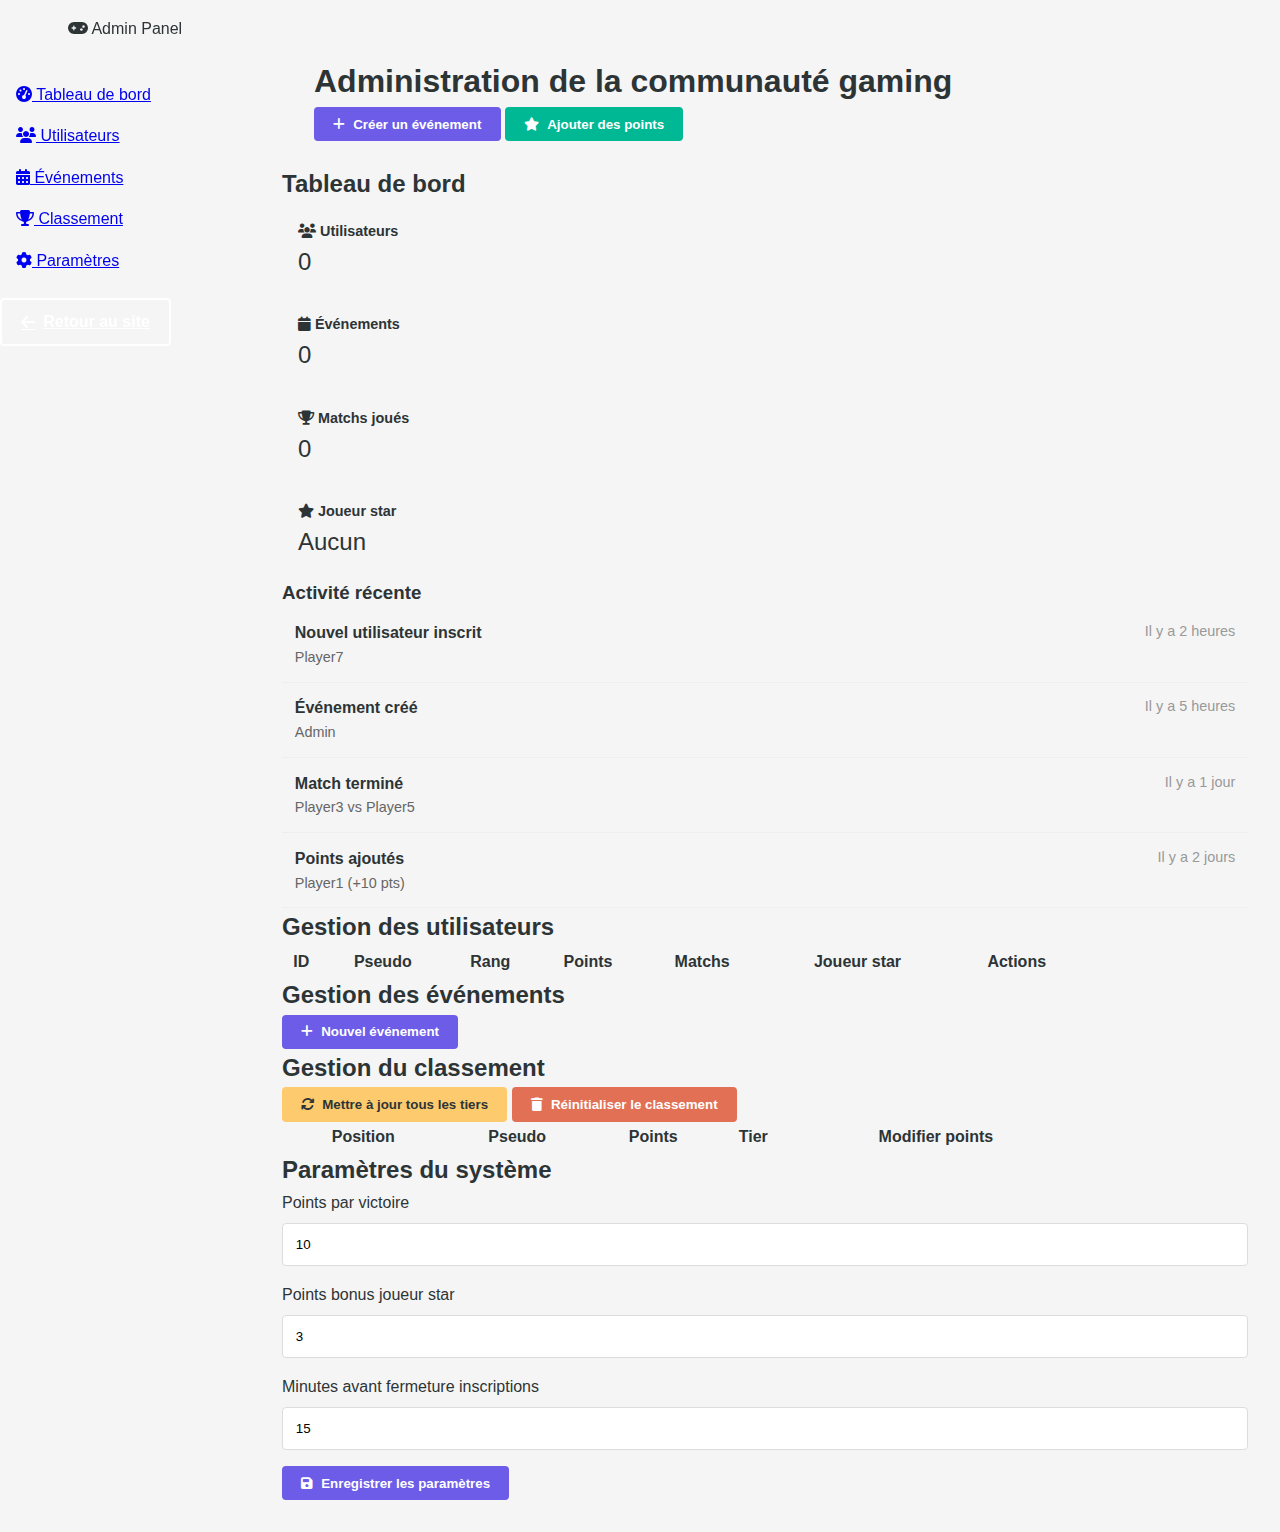
<file: admin/index.html>
<!DOCTYPE html>
<html lang="fr">
<head>
    <meta charset="UTF-8">
    <meta name="viewport" content="width=device-width, initial-scale=1.0, maximum-scale=5.0, user-scalable=yes">
    <title>Admin - Gaming Community</title>
    <link rel="stylesheet" href="../styles.css">
    <link rel="stylesheet" href="admin.css">
    <link rel="stylesheet" href="https://cdnjs.cloudflare.com/ajax/libs/font-awesome/6.4.0/css/all.min.css">
</head>
<body>
    <div class="admin-container">
        <aside class="admin-sidebar">
            <div class="admin-logo">
                <i class="fas fa-gamepad"></i>
                <span>Admin Panel</span>
            </div>
            <nav class="admin-nav">
                <a href="#dashboard" class="admin-nav-link active">
                    <i class="fas fa-tachometer-alt"></i> Tableau de bord
                </a>
                <a href="#users" class="admin-nav-link">
                    <i class="fas fa-users"></i> Utilisateurs
                </a>
                <a href="#events" class="admin-nav-link">
                    <i class="fas fa-calendar-alt"></i> Événements
                </a>
                <a href="#ranking" class="admin-nav-link">
                    <i class="fas fa-trophy"></i> Classement
                </a>
                <a href="#settings" class="admin-nav-link">
                    <i class="fas fa-cog"></i> Paramètres
                </a>
            </nav>
            <div class="admin-footer">
                <a href="../index.html" class="btn btn-outline">
                    <i class="fas fa-arrow-left"></i> Retour au site
                </a>
            </div>
        </aside>
        
        <main class="admin-main">
            <header class="admin-header">
                <h1>Administration de la communauté gaming</h1>
                <div class="admin-actions">
                    <button id="createEventBtn" class="btn btn-primary">
                        <i class="fas fa-plus"></i> Créer un événement
                    </button>
                    <button id="addPointsBtn" class="btn btn-success">
                        <i class="fas fa-star"></i> Ajouter des points
                    </button>
                </div>
            </header>
            
            <section id="dashboard" class="admin-section active">
                <h2>Tableau de bord</h2>
                <div class="stats-grid">
                    <div class="stat-card">
                        <h3><i class="fas fa-users"></i> Utilisateurs</h3>
                        <p id="totalUsers">0</p>
                    </div>
                    <div class="stat-card">
                        <h3><i class="fas fa-calendar"></i> Événements</h3>
                        <p id="totalEvents">0</p>
                    </div>
                    <div class="stat-card">
                        <h3><i class="fas fa-trophy"></i> Matchs joués</h3>
                        <p id="totalMatches">0</p>
                    </div>
                    <div class="stat-card">
                        <h3><i class="fas fa-star"></i> Joueur star</h3>
                        <p id="starPlayer">-</p>
                    </div>
                </div>
                
                <div class="recent-activity">
                    <h3>Activité récente</h3>
                    <div id="activityList">
                        <!-- Activité récente -->
                    </div>
                </div>
            </section>
            
            <section id="users" class="admin-section">
                <h2>Gestion des utilisateurs</h2>
                <div class="table-container">
                    <table class="admin-table">
                        <thead>
                            <tr>
                                <th>ID</th>
                                <th>Pseudo</th>
                                <th>Rang</th>
                                <th>Points</th>
                                <th>Matchs</th>
                                <th>Joueur star</th>
                                <th>Actions</th>
                            </tr>
                        </thead>
                        <tbody id="usersTable">
                            <!-- Liste des utilisateurs -->
                        </tbody>
                    </table>
                </div>
            </section>
            
            <section id="events" class="admin-section">
                <h2>Gestion des événements</h2>
                <button id="newEventBtn" class="btn btn-primary">
                    <i class="fas fa-plus"></i> Nouvel événement
                </button>
                <div class="events-admin-list" id="eventsAdminList">
                    <!-- Liste des événements -->
                </div>
            </section>
            
            <section id="ranking" class="admin-section">
                <h2>Gestion du classement</h2>
                <div class="ranking-controls">
                    <button id="updateAllTiersBtn" class="btn btn-warning">
                        <i class="fas fa-sync"></i> Mettre à jour tous les tiers
                    </button>
                    <button id="resetRankingBtn" class="btn btn-danger">
                        <i class="fas fa-trash"></i> Réinitialiser le classement
                    </button>
                </div>
                <div class="table-container">
                    <table class="admin-table">
                        <thead>
                            <tr>
                                <th>Position</th>
                                <th>Pseudo</th>
                                <th>Points</th>
                                <th>Tier</th>
                                <th>Modifier points</th>
                            </tr>
                        </thead>
                        <tbody id="rankingAdminTable">
                            <!-- Classement administrable -->
                        </tbody>
                    </table>
                </div>
            </section>
            
            <section id="settings" class="admin-section">
                <h2>Paramètres du système</h2>
                <div class="settings-form">
                    <div class="form-group">
                        <label>Points par victoire</label>
                        <input type="number" id="pointsPerWin" value="10" min="1">
                    </div>
                    <div class="form-group">
                        <label>Points bonus joueur star</label>
                        <input type="number" id="starPlayerBonus" value="3" min="0">
                    </div>
                    <div class="form-group">
                        <label>Minutes avant fermeture inscriptions</label>
                        <input type="number" id="closeRegMinutes" value="15" min="1">
                    </div>
                    <button id="saveSettingsBtn" class="btn btn-primary">
                        <i class="fas fa-save"></i> Enregistrer les paramètres
                    </button>
                </div>
            </section>
        </main>
    </div>
    
    <!-- Modals pour l'admin -->
    <div id="createEventModal" class="modal">
        <div class="modal-content">
            <span class="close">&times;</span>
            <h2>Créer un nouvel événement</h2>
            <form id="createEventForm">
                <div class="form-group">
                    <label for="eventTitle">Titre de l'événement</label>
                    <input type="text" id="eventTitle" required>
                </div>
                <div class="form-group">
                    <label for="eventDescription">Description</label>
                    <textarea id="eventDescription" rows="3" required></textarea>
                </div>
                <div class="form-group">
                    <label for="eventDate">Date et heure</label>
                    <input type="datetime-local" id="eventDate" required>
                </div>
                <div class="form-group">
                    <label for="eventMaxPlayers">Nombre maximum de joueurs</label>
                    <input type="number" id="eventMaxPlayers" min="6" max="30" value="12" required>
                </div>
                <button type="submit" class="btn btn-primary btn-block">Créer l'événement</button>
            </form>
        </div>
    </div>
    
    <div id="addPointsModal" class="modal">
        <div class="modal-content">
            <span class="close">&times;</span>
            <h2>Ajouter des points à un joueur</h2>
            <form id="addPointsForm">
                <div class="form-group">
                    <label for="selectPlayer">Sélectionner un joueur</label>
                    <select id="selectPlayer" required>
                        <!-- Les options seront ajoutées dynamiquement -->
                    </select>
                </div>
                <div class="form-group">
                    <label for="pointsAmount">Nombre de points à ajouter</label>
                    <input type="number" id="pointsAmount" min="1" max="100" value="10" required>
                </div>
                <div class="form-group">
                    <label for="pointsReason">Raison</label>
                    <input type="text" id="pointsReason" placeholder="Ex: Participation spéciale" required>
                </div>
                <button type="submit" class="btn btn-success btn-block">Ajouter les points</button>
            </form>
        </div>
    </div>
    
    <script src="admin.js"></script>
</body>

</html>
</file>
<file: admin/admin.css>
/* Admin Responsive */
.admin-container {
    flex-direction: column;
    min-height: 100vh;
}

.admin-sidebar {
    width: 100%;
    position: sticky;
    top: 0;
    z-index: 100;
}

.admin-logo {
    padding: 1rem;
    text-align: center;
}

.admin-nav {
    display: flex;
    overflow-x: auto;
    white-space: nowrap;
    padding: 0.5rem;
    border-bottom: 1px solid #444;
}

.admin-nav-link {
    flex: 0 0 auto;
    padding: 0.5rem 1rem;
    border-radius: 4px;
}

.admin-footer {
    display: none;
}

.admin-main {
    padding: 1rem;
}

/* Admin header responsive */
.admin-header {
    flex-direction: column;
    gap: 1rem;
    padding: 1rem;
    text-align: center;
}

.admin-actions {
    flex-wrap: wrap;
    justify-content: center;
    gap: 0.5rem;
}

/* Stats grid responsive */
.stats-grid {
    grid-template-columns: repeat(auto-fit, minmax(150px, 1fr));
    gap: 1rem;
}

.stat-card {
    padding: 1rem;
}

.stat-card h3 {
    font-size: 0.9rem;
}

.stat-card p {
    font-size: 1.5rem;
}

/* Table responsive */
.table-container {
    overflow-x: auto;
    -webkit-overflow-scrolling: touch;
}

.admin-table {
    min-width: 800px;
}

/* Événements admin responsive */
.events-admin-list {
    grid-template-columns: 1fr;
    gap: 1rem;
}

/* Media Queries spécifiques admin */
@media (min-width: 768px) {
    .admin-container {
        flex-direction: row;
    }
    
    .admin-sidebar {
        width: 250px;
        height: 100vh;
        position: fixed;
        overflow-y: auto;
    }
    
    .admin-nav {
        flex-direction: column;
        overflow-x: visible;
        white-space: normal;
        padding: 1rem 0;
        border-bottom: none;
    }
    
    .admin-footer {
        display: block;
    }
    
    .admin-main {
        margin-left: 250px;
        padding: 2rem;
    }
    
    .admin-header {
        flex-direction: row;
        text-align: left;
        padding: 1.5rem 2rem;
    }
    
    .events-admin-list {
        grid-template-columns: repeat(auto-fill, minmax(300px, 1fr));
    }
}

@media (max-width: 576px) {
    .stats-grid {
        grid-template-columns: 1fr;
    }
    
    .admin-actions .btn {
        width: 100%;
    }
    
    .ranking-controls {
        flex-direction: column;
    }
    
    .ranking-controls .btn {
        width: 100%;
    }
}
</file>
<file: styles.css>
/* Reset et styles de base */
* {
    margin: 0;
    padding: 0;
    box-sizing: border-box;
}

:root {
    --primary-color: #6c5ce7;
    --secondary-color: #a29bfe;
    --dark-color: #2d3436;
    --light-color: #f9f9f9;
    --success-color: #00b894;
    --warning-color: #fdcb6e;
    --danger-color: #e17055;
    --info-color: #74b9ff;
    --s-tier: #ffd700;
    --a-tier: #c0c0c0;
    --b-tier: #cd7f32;
    --random-tier: #636e72;
}

body {
    font-family: 'Poppins', sans-serif;
    line-height: 1.6;
    color: var(--dark-color);
    background-color: #f5f5f5;
}

/* Navigation */
.navbar {
    background-color: var(--dark-color);
    color: white;
    padding: 1rem 0;
    position: sticky;
    top: 0;
    z-index: 1000;
    box-shadow: 0 4px 12px rgba(0, 0, 0, 0.1);
}

.nav-container {
    display: flex;
    justify-content: space-between;
    align-items: center;
    max-width: 1200px;
    margin: 0 auto;
    padding: 0 2rem;
}

.logo {
    display: flex;
    align-items: center;
    font-size: 1.5rem;
    font-weight: 700;
}

.logo i {
    margin-right: 10px;
    color: var(--primary-color);
}

.nav-menu {
    display: flex;
    list-style: none;
}

.nav-link {
    color: white;
    text-decoration: none;
    padding: 0.5rem 1rem;
    border-radius: 4px;
    margin: 0 5px;
    transition: all 0.3s ease;
    display: flex;
    align-items: center;
}

.nav-link i {
    margin-right: 8px;
}

.nav-link:hover, .nav-link.active {
    background-color: var(--primary-color);
    color: white;
}

.admin-btn {
    background-color: var(--danger-color);
}

.auth-buttons {
    display: flex;
    gap: 10px;
}

.hamburger {
    display: none;
    flex-direction: column;
    cursor: pointer;
}

.bar {
    height: 3px;
    width: 25px;
    background-color: white;
    margin: 3px 0;
    border-radius: 2px;
}

/* Boutons */
.btn {
    padding: 0.6rem 1.2rem;
    border: none;
    border-radius: 4px;
    cursor: pointer;
    font-weight: 600;
    transition: all 0.3s ease;
    font-family: 'Poppins', sans-serif;
    display: inline-flex;
    align-items: center;
    justify-content: center;
    gap: 8px;
}

.btn-primary {
    background-color: var(--primary-color);
    color: white;
}

.btn-primary:hover {
    background-color: #5a4bd1;
    transform: translateY(-2px);
}

.btn-outline {
    background-color: transparent;
    color: white;
    border: 2px solid white;
}

.btn-outline:hover {
    background-color: white;
    color: var(--dark-color);
}

.btn-success {
    background-color: var(--success-color);
    color: white;
}

.btn-warning {
    background-color: var(--warning-color);
    color: var(--dark-color);
}

.btn-danger {
    background-color: var(--danger-color);
    color: white;
}

.btn-block {
    width: 100%;
    display: block;
}

/* Sections principales */
main {
    max-width: 1200px;
    margin: 0 auto;
    padding: 2rem;
}

.section {
    margin-bottom: 3rem;
    padding: 2rem;
    background-color: white;
    border-radius: 10px;
    box-shadow: 0 5px 15px rgba(0, 0, 0, 0.05);
}

.section-title {
    font-size: 1.8rem;
    margin-bottom: 1.5rem;
    color: var(--dark-color);
    display: flex;
    align-items: center;
    gap: 10px;
}

/* Hero Section */
.hero {
    display: flex;
    align-items: center;
    justify-content: space-between;
    padding: 3rem 0;
    margin-bottom: 3rem;
}

.hero-content {
    flex: 1;
    padding-right: 2rem;
}

.hero-content h1 {
    font-size: 2.5rem;
    margin-bottom: 1rem;
    color: var(--dark-color);
    line-height: 1.2;
}

.hero-content p {
    font-size: 1.1rem;
    margin-bottom: 2rem;
    color: #666;
}

.hero-buttons {
    display: flex;
    gap: 15px;
}

.hero-image {
    flex: 1;
    display: flex;
    justify-content: center;
}

.hero-image img {
    max-width: 100%;
    border-radius: 10px;
    box-shadow: 0 10px 30px rgba(0, 0, 0, 0.1);
}

/* Événements */
.events-container {
    display: grid;
    grid-template-columns: repeat(auto-fill, minmax(300px, 1fr));
    gap: 20px;
}

.event-card {
    background-color: white;
    border-radius: 8px;
    overflow: hidden;
    box-shadow: 0 5px 15px rgba(0, 0, 0, 0.08);
    transition: transform 0.3s ease, box-shadow 0.3s ease;
    border: 1px solid #eee;
}

.event-card:hover {
    transform: translateY(-5px);
    box-shadow: 0 10px 25px rgba(0, 0, 0, 0.1);
}

.event-header {
    background-color: var(--primary-color);
    color: white;
    padding: 1rem;
    display: flex;
    justify-content: space-between;
    align-items: center;
}

.event-title {
    font-size: 1.2rem;
    font-weight: 600;
}

.event-date {
    font-size: 0.9rem;
    opacity: 0.9;
}

.event-body {
    padding: 1.5rem;
}

.event-info {
    margin-bottom: 1rem;
}

.event-info p {
    margin-bottom: 0.5rem;
    display: flex;
    align-items: center;
    gap: 8px;
}

.event-actions {
    display: flex;
    gap: 10px;
}

/* Classement */
.ranking-tiers {
    display: grid;
    grid-template-columns: repeat(auto-fit, minmax(250px, 1fr));
    gap: 20px;
    margin-bottom: 2rem;
}

.tier {
    padding: 1.5rem;
    border-radius: 8px;
    color: white;
}

.tier h3 {
    margin-bottom: 1rem;
    display: flex;
    align-items: center;
    gap: 10px;
}

.tier-s {
    background-color: var(--s-tier);
    color: var(--dark-color);
}

.tier-a {
    background-color: var(--a-tier);
}

.tier-b {
    background-color: var(--b-tier);
}

.tier-random {
    background-color: var(--random-tier);
}

.tier-players {
    display: flex;
    flex-direction: column;
    gap: 10px;
}

.player-rank {
    display: flex;
    justify-content: space-between;
    background-color: rgba(255, 255, 255, 0.2);
    padding: 0.8rem;
    border-radius: 4px;
}

.full-ranking {
    margin-top: 2rem;
}

.ranking-table {
    width: 100%;
    border-collapse: collapse;
    margin-top: 1rem;
}

.ranking-table th {
    background-color: var(--primary-color);
    color: white;
    text-align: left;
    padding: 1rem;
}

.ranking-table td {
    padding: 1rem;
    border-bottom: 1px solid #eee;
}

.ranking-table tr:hover {
    background-color: #f9f9f9;
}

/* Profil */
.profile-container {
    display: grid;
    grid-template-columns: 300px 1fr;
    gap: 2rem;
}

.profile-card {
    background-color: white;
    border-radius: 10px;
    overflow: hidden;
    box-shadow: 0 5px 15px rgba(0, 0, 0, 0.08);
}

.profile-header {
    background-color: var(--primary-color);
    color: white;
    padding: 2rem;
    text-align: center;
}

.profile-avatar i {
    font-size: 4rem;
    margin-bottom: 1rem;
}

.profile-info h3 {
    font-size: 1.5rem;
    margin-bottom: 0.5rem;
}

.profile-actions {
    padding: 1.5rem;
}

.profile-form {
    display: flex;
    flex-direction: column;
    gap: 1rem;
}

.form-group {
    margin-bottom: 1rem;
}

.form-group label {
    display: block;
    margin-bottom: 0.5rem;
    font-weight: 500;
}

.form-group input, .form-group select {
    width: 100%;
    padding: 0.8rem;
    border: 1px solid #ddd;
    border-radius: 4px;
    font-family: 'Poppins', sans-serif;
}

.profile-events {
    background-color: white;
    padding: 1.5rem;
    border-radius: 10px;
    box-shadow: 0 5px 15px rgba(0, 0, 0, 0.08);
}

/* Modal */
.modal {
    display: none;
    position: fixed;
    z-index: 1001;
    left: 0;
    top: 0;
    width: 100%;
    height: 100%;
    background-color: rgba(0, 0, 0, 0.5);
    justify-content: center;
    align-items: center;
}

.modal-content {
    background-color: white;
    padding: 2rem;
    border-radius: 10px;
    width: 90%;
    max-width: 500px;
    position: relative;
    animation: modalAppear 0.3s ease;
}

@keyframes modalAppear {
    from { opacity: 0; transform: translateY(-50px); }
    to { opacity: 1; transform: translateY(0); }
}

.close {
    position: absolute;
    top: 15px;
    right: 15px;
    font-size: 1.5rem;
    cursor: pointer;
    color: #888;
}

.close:hover {
    color: var(--dark-color);
}

/* Notifications */
.notification-container {
    position: fixed;
    top: 20px;
    right: 20px;
    z-index: 1002;
    display: flex;
    flex-direction: column;
    gap: 10px;
}

.notification {
    padding: 1rem 1.5rem;
    border-radius: 8px;
    color: white;
    box-shadow: 0 5px 15px rgba(0, 0, 0, 0.1);
    animation: notificationSlide 0.3s ease;
    max-width: 350px;
    display: flex;
    justify-content: space-between;
    align-items: center;
}

@keyframes notificationSlide {
    from { transform: translateX(100%); opacity: 0; }
    to { transform: translateX(0); opacity: 1; }
}

.notification.success {
    background-color: var(--success-color);
}

.notification.warning {
    background-color: var(--warning-color);
    color: var(--dark-color);
}

.notification.info {
    background-color: var(--info-color);
}

.notification.danger {
    background-color: var(--danger-color);
}

.notification-close {
    cursor: pointer;
    margin-left: 15px;
    font-weight: bold;
}

/* Footer */
footer {
    background-color: var(--dark-color);
    color: white;
    padding: 3rem 0 0;
    margin-top: 3rem;
}

.footer-content {
    max-width: 1200px;
    margin: 0 auto;
    padding: 0 2rem;
    display: grid;
    grid-template-columns: repeat(auto-fit, minmax(250px, 1fr));
    gap: 2rem;
}

.footer-section h3 {
    margin-bottom: 1rem;
    color: var(--primary-color);
}

.footer-section ul {
    list-style: none;
}

.footer-section ul li {
    margin-bottom: 0.5rem;
}

.footer-bottom {
    text-align: center;
    padding: 1.5rem;
    margin-top: 2rem;
    border-top: 1px solid #444;
}

/* Responsive */
@media (max-width: 992px) {
    .hero {
        flex-direction: column;
        text-align: center;
    }
    
    .hero-content {
        padding-right: 0;
        margin-bottom: 2rem;
    }
    
    .profile-container {
        grid-template-columns: 1fr;
    }
}

@media (max-width: 768px) {
    .nav-menu {
        position: fixed;
        left: -100%;
        top: 70px;
        flex-direction: column;
        background-color: var(--dark-color);
        width: 100%;
        text-align: center;
        transition: 0.3s;
        box-shadow: 0 10px 27px rgba(0, 0, 0, 0.05);
        padding: 2rem 0;
        z-index: 999;
    }
    
    .nav-menu.active {
        left: 0;
    }
    
    .nav-link {
        margin: 1rem 0;
        justify-content: center;
    }
    
    .hamburger {
        display: flex;
    }
    
    .ranking-tiers {
        grid-template-columns: 1fr;
    }
}

@media (max-width: 576px) {
    .nav-container, main, .footer-content {
        padding: 0 1rem;
    }
    
    .section {
        padding: 1.5rem;
    }
    
    .hero-buttons {
        flex-direction: column;
    }
    
    .events-container {
        grid-template-columns: 1fr;
    }
}
</file>
